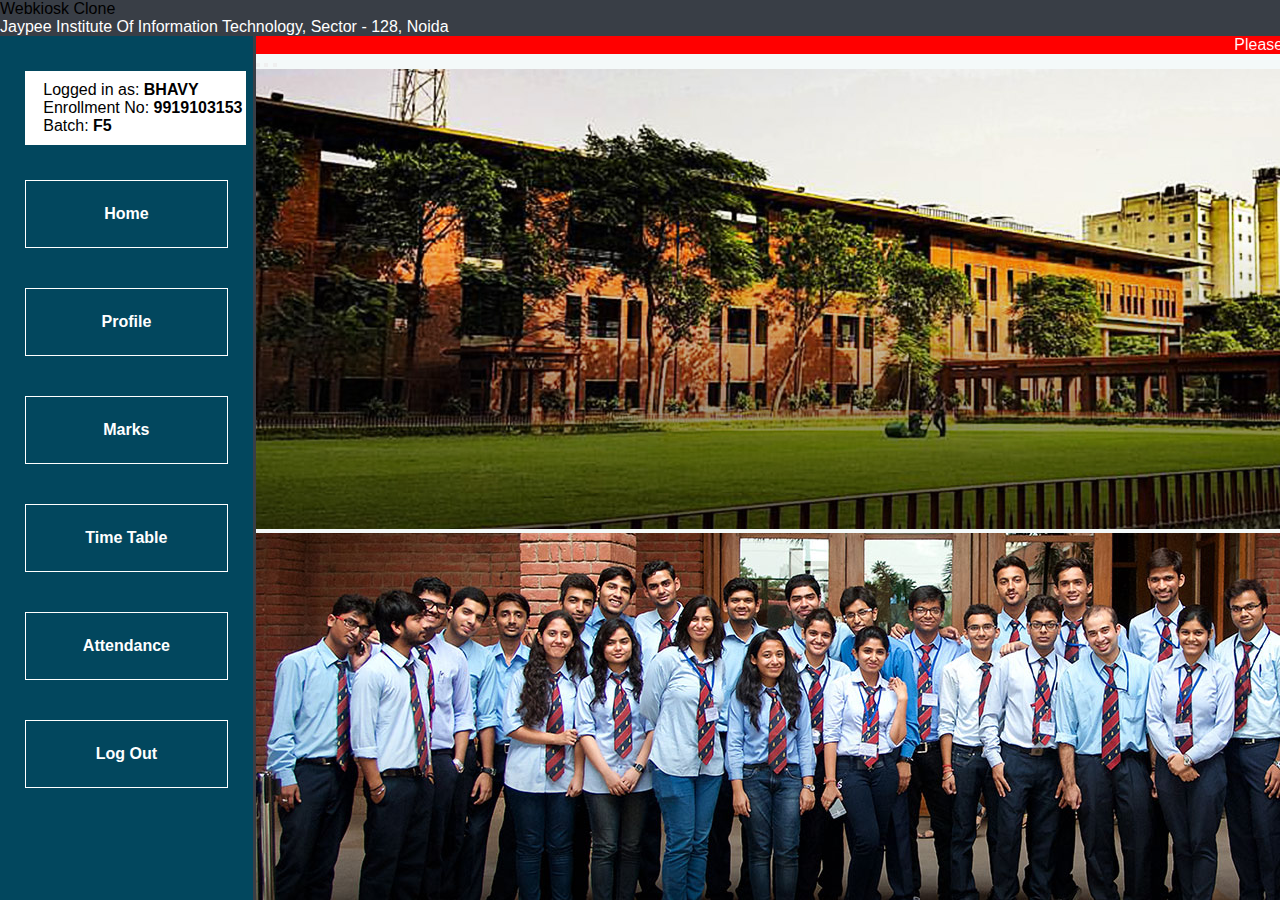
<file: index.html>
<!DOCTYPE html>
<html lang="en">

<head>
    <meta charset="UTF-8">
    <meta http-equiv="X-UA-Compatible" content="IE=edge">
    <meta name="viewport" content="width=device-width, initial-scale=1.0">
    <title>Webkiosk - Home</title>
    <link href="https://cdn.jsdelivr.net/npm/bootstrap@5.0.2/dist/css/bootstrap.min.css" rel="stylesheet"
        integrity="sha384-EVSTQN3/azprG1Anm3QDgpJLIm9Nao0Yz1ztcQTwFspd3yD65VohhpuuCOmLASjC" crossorigin="anonymous">
    <script src="https://cdn.jsdelivr.net/npm/bootstrap@5.0.2/dist/js/bootstrap.bundle.min.js"
        integrity="sha384-MrcW6ZMFYlzcLA8Nl+NtUVF0sA7MsXsP1UyJoMp4YLEuNSfAP+JcXn/tWtIaxVXM"
        crossorigin="anonymous"></script>
    <script src="https://cdn.jsdelivr.net/npm/@popperjs/core@2.9.2/dist/umd/popper.min.js"
        integrity="sha384-IQsoLXl5PILFhosVNubq5LC7Qb9DXgDA9i+tQ8Zj3iwWAwPtgFTxbJ8NT4GN1R8p"
        crossorigin="anonymous"></script>
    <script src="https://cdn.jsdelivr.net/npm/bootstrap@5.0.2/dist/js/bootstrap.min.js"
        integrity="sha384-cVKIPhGWiC2Al4u+LWgxfKTRIcfu0JTxR+EQDz/bgldoEyl4H0zUF0QKbrJ0EcQF"
        crossorigin="anonymous"></script>
    <link rel="stylesheet" href="styles.css">
</head>

<body style="background-color: #393E46;">
    <nav class="navbar navbar-dark bg-dark">
        <div class="container-fluid">
            <span class="navbar-brand mb-0 h1">Webkiosk Clone</span>
            <div style="color: white;">Jaypee Institute Of Information Technology, Sector - 128, Noida</div>

        </div>


    </nav>
    <div
        style="float: left; width: 19.75%; background-color: #02475E; height: 100vh; position: fixed; text-align: center;">
        <div
            style="text-align: left; width: 80%; background-color: white; margin-left: 10%; margin-top: 35px; padding-top: 10px; padding-bottom: 10px; padding-left: 18px; font-weight: 500;">
            Logged in as: <b>BHAVY</b>
            <br>
            Enrollment No: <b>9919103153</b>
            <br>
            Batch: <b>F5</b>
        </div>

        <a style="width: 80%; margin-top: 35px;" href="index.html" class="hbtn hb-fill-middle-bg hpad5 hbor1 ">Home</a>
        <a style="width: 80%; margin-top: 30px;" href="profile.html"
            class="hbtn hb-fill-middle-bg hpad5 hbor1">Profile</a>
        <a style="width: 80%; margin-top: 30px;" href="marks.html" class="hbtn hb-fill-middle-bg hpad5 hbor1">Marks</a>
        <a style="width: 80%; margin-top: 30px;" href="timetable.html" class="hbtn hb-fill-middle-bg hpad5 hbor1">Time
            Table</a>
        <a style="width: 80%; margin-top: 30px;" href="attendance.html"
            class="hbtn hb-fill-middle-bg hpad5 hbor1">Attendance</a>
        <a style="width: 80%; margin-top: 30px;" href="login.html" class="hbtn hb-fill-middle-bg hpad5 hbor1">Log
            Out</a>



    </div>
    <div style="float: right; width: 80%; margin-left: 20%; background-color: #F4F9F9; height: 100vh; position: fixed;">
        <marquee behavior="" direction="" style="background-color: red; color: white; font-weight: 500;">Please Register
            for 3rd year electives by end of this week!</marquee>
        <div id="carouselExampleIndicators" class="carousel slide" data-bs-ride="carousel" style="margin-top: -7px;">
            <div class="carousel-indicators">
                <button type="button" data-bs-target="#carouselExampleIndicators" data-bs-slide-to="0" class="active"
                    aria-current="true" aria-label="Slide 1"></button>
                <button type="button" data-bs-target="#carouselExampleIndicators" data-bs-slide-to="1"
                    aria-label="Slide 2"></button>
                <button type="button" data-bs-target="#carouselExampleIndicators" data-bs-slide-to="2"
                    aria-label="Slide 3"></button>
            </div>
            <div class="carousel-inner">
                <div class="carousel-item active">
                    <img src="./images/home-banner-1.jpg" class="d-block w-100" alt="...">
                </div>
                <div class="carousel-item">
                    <img src="./images/home-banner-2.jpg" class="d-block w-100" alt="...">
                </div>
                <div class="carousel-item">
                    <img src="./images/home-banner-3.jpg" class="d-block w-100" alt="...">
                </div>
            </div>
            <button class="carousel-control-prev" type="button" data-bs-target="#carouselExampleIndicators"
                data-bs-slide="prev">
                <span class="carousel-control-prev-icon" aria-hidden="true"></span>
                <span class="visually-hidden">Previous</span>
            </button>
            <button class="carousel-control-next" type="button" data-bs-target="#carouselExampleIndicators"
                data-bs-slide="next">
                <span class="carousel-control-next-icon" aria-hidden="true"></span>
                <span class="visually-hidden">Next</span>
            </button>
        </div>
        <div style="font-size: 50px; padding-left: 30px; padding-top: 15px; font-weight: 600;">Welcome to JIIT
            Webkiosk</div>
        <div style="font-size: 30px; padding-left: 30px; padding-top: 10px;">
            With the help of this webkiosk you can:
            <ul>
                <li>View Your Marks</li>
                <li>Check Your Attendance</li>
                <li>View your TimeTable</li>
            </ul>
        </div>
    </div>

</body>

</html>
</file>
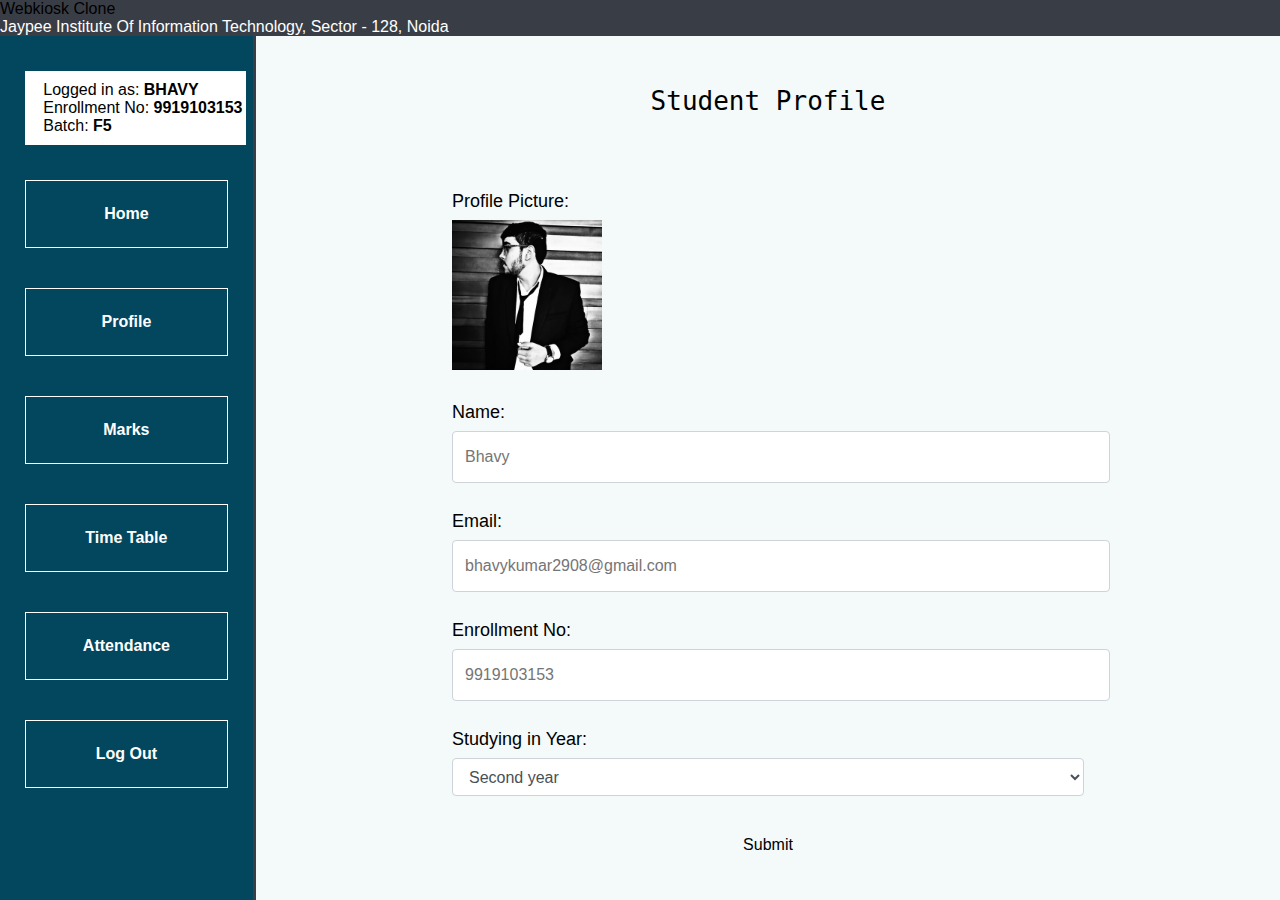
<file: profile.html>
<!DOCTYPE html>
<html lang="en">

<head>
    <meta charset="UTF-8">
    <meta http-equiv="X-UA-Compatible" content="IE=edge">
    <meta name="viewport" content="width=device-width, initial-scale=1.0">
    <title>Webkiosk - Profile</title>
    <link href="https://cdn.jsdelivr.net/npm/bootstrap@5.0.2/dist/css/bootstrap.min.css" rel="stylesheet"
        integrity="sha384-EVSTQN3/azprG1Anm3QDgpJLIm9Nao0Yz1ztcQTwFspd3yD65VohhpuuCOmLASjC" crossorigin="anonymous">
    <script src="https://cdn.jsdelivr.net/npm/bootstrap@5.0.2/dist/js/bootstrap.bundle.min.js"
        integrity="sha384-MrcW6ZMFYlzcLA8Nl+NtUVF0sA7MsXsP1UyJoMp4YLEuNSfAP+JcXn/tWtIaxVXM"
        crossorigin="anonymous"></script>
    <script src="https://cdn.jsdelivr.net/npm/@popperjs/core@2.9.2/dist/umd/popper.min.js"
        integrity="sha384-IQsoLXl5PILFhosVNubq5LC7Qb9DXgDA9i+tQ8Zj3iwWAwPtgFTxbJ8NT4GN1R8p"
        crossorigin="anonymous"></script>
    <script src="https://cdn.jsdelivr.net/npm/bootstrap@5.0.2/dist/js/bootstrap.min.js"
        integrity="sha384-cVKIPhGWiC2Al4u+LWgxfKTRIcfu0JTxR+EQDz/bgldoEyl4H0zUF0QKbrJ0EcQF"
        crossorigin="anonymous"></script>
    <link rel="stylesheet" href="styles.css">
    <link rel="stylesheet" href="profile.css">
</head>

<body style="background-color: #393E46;">
    <nav class="navbar navbar-dark bg-dark">
        <div class="container-fluid">
            <span class="navbar-brand mb-0 h1">Webkiosk Clone</span>
            <div style="color: white;">Jaypee Institute Of Information Technology, Sector - 128, Noida</div>
        </div>


    </nav>
    <div
        style="float: left; width: 19.75%; background-color: #02475E; height: 100vh; position: fixed; text-align: center;">
        <div
            style="text-align: left; width: 80%; background-color: white; margin-left: 10%; margin-top: 35px; padding-top: 10px; padding-bottom: 10px; padding-left: 18px; font-weight: 500;">
            Logged in as: <b>BHAVY</b>
            <br>
            Enrollment No: <b>9919103153</b>
            <br>
            Batch: <b>F5</b>
        </div>

        <a style="width: 80%; margin-top: 35px;" href="index.html" class="hbtn hb-fill-middle-bg hpad5 hbor1 ">Home</a>
        <a style="width: 80%; margin-top: 30px;" href="profile.html"
            class="hbtn hb-fill-middle-bg hpad5 hbor1">Profile</a>
        <a style="width: 80%; margin-top: 30px;" href="marks.html" class="hbtn hb-fill-middle-bg hpad5 hbor1">Marks</a>
        <a style="width: 80%; margin-top: 30px;" href="timetable.html" class="hbtn hb-fill-middle-bg hpad5 hbor1">Time
            Table</a>
        <a style="width: 80%; margin-top: 30px;" href="attendance.html"
            class="hbtn hb-fill-middle-bg hpad5 hbor1">Attendance</a>
        <a style="width: 80%; margin-top: 30px;" href="login.html" class="hbtn hb-fill-middle-bg hpad5 hbor1">Log
            Out</a>



    </div>
    <div style="float: right; width: 80%; margin-left: 20%; background-color: #F4F9F9; height: 100vh; position: fixed;">
        <div class="container">
            <header class="header">
                <h1 id="title" class="text-center">Student Profile</h1>

            </header>
            <form id="survey-form">
                <div class="form-group">
                    <p>Profile Picture:</p>
                    <img style="width: 150px;" src="./images/black_dp.jpg" alt="">

                </div>
                <div class="form-group">
                    <label id="name-label" for="name">Name:</label>
                    <input type="text" name="course_name" id="name" class="form-control" placeholder="Bhavy" required />
                </div>
                <div class="form-group">
                    <label id="email-label" for="email">Email:</label>
                    <input type="email" name="email" id="email" class="form-control"
                        placeholder="bhavykumar2908@gmail.com" required />
                </div>

                <div class="form-group">
                    <label id="number-label" for="number">Enrollment No:</label>
                    <input type="number" name="rollno" id="number" min="1" max="100" class="form-control"
                        placeholder="9919103153" />
                </div>

                <div class="form-group">
                    <p>Studying in Year:</p>
                    <select id="dropdown" name="role" class="form-control" required>
                        <option disabled selected value>Second year</option>
                        <option>First Year</option>
                        <option>Second Year</option>
                        <option>
                            Third Year
                        </option>
                        <option>Fourth Year</option>
                    </select>
                </div>









                <div class="form-group">
                    <button type="submit" id="submit" class="submit-button">
                        Submit
                    </button>
                </div>
            </form>
        </div>
    </div>

</body>

</html>
</file>
<file: styles.css>
.hbtn {
    position: relative;
    box-sizing: border-box;
    display: inline-block;
    overflow: hidden;
    padding: 8px 20px;
    margin: 0px 3px 6px;
    text-align: center;
    border: 3px solid rgb(255, 255, 255);
    text-decoration: none;
    color: rgb(255, 255, 255);
    white-space: nowrap;
    z-index: 0;
    font-weight: bolder;
}

.hbtn i {
    padding-right: 8px;
}

.hb-fill-middle-bg::before {
    position: absolute;
    content: "";
    background: rgb(255, 255, 255);
    transition-duration: 0.3s;
    z-index: -1;
    inset: auto auto 0px 0px;
    width: 100%;
    height: 0px;
    opacity: 1;
}

.hb-fill-middle-bg:hover::before {
    width: 100%;
    height: 50%;
    opacity: 1;
}

.hb-fill-middle-bg:hover {
    color: rgb(0, 0, 0);
    background: rgb(255, 255, 255);
    transition: all 0.3s ease 0s;
}

.hb-fill-middle-bg::after {
    position: absolute;
    content: "";
    background: rgb(255, 255, 255);
    transition-duration: 0.3s;
    z-index: -1;
    inset: 0px auto auto 0px;
    width: 100%;
    height: 0px;
    opacity: 1;
}

.hb-fill-middle-bg:hover::after {
    height: 50%;
}

.hpad5 {
    padding: 24px 36px !important;
}

.hbor1 {
    border-width: 1px;
}

.hbor1::before {
    border-width: 1px !important;
}

@import url("https://fonts.googleapis.com/css2?family=Quicksand:wght@500&display=swap");
* {
    padding: 0;
    margin: 0;
    font-family: "Quicksand", sans-serif;
}

body {
    background: #fff;
}

.container {
    position: relative;
    width: 100%;
    min-height: 100vh;
}

.container .video-container {
    position: relative;
    width: 100%;
    height: 100vh;
    overflow: hidden;
}

.container video {
    position: relative;
    min-width: 100% !important;
    min-height: 100% !important;
    width: auto;
    height: auto;
}

.container .center {
    position: absolute;
    top: 50%;
    left: 50%;
    transform: translate(-50%, -50%);
    width: 400px;
    background: rgba(255, 255, 255, 0.7);
    padding: 20px 40px;
    box-sizing: border-box;
}

.container .center h1 {
    font-size: 25px;
    text-align: center;
    margin: 10px 0 20px;
}

.container .center input {
    width: 100%;
    border: none;
    outline: none;
    font-size: 20px;
    border: 2px solid #908686;
    margin: 10px 0;
    padding: 10px;
    box-sizing: border-box;
    background: transparent;
    color: #262626;
}

.container .center a#login {
    display: block;
    text-decoration: none;
    text-transform: uppercase;
    color: #fff;
    background: #02475E;
    width: 100%;
    text-align: center;
    padding: 10px 0;
    margin: 10px 0 10px;
}

.container .center a#login:hover {
    background: #03a9f4;
}

.container .center a {
    color: #262626;
}

.container .center a:hover {
    color: #f44336;
}
</file>
<file: profile.css>
h1 {
    font-weight: 400;
    line-height: 1.2;
    font-family: monospace;
}

p {
    font-size: 1.125rem;
}

h1, p {
    margin-top: 0;
    margin-bottom: 0.5rem;
}

label {
    display: flex;
    align-items: center;
    font-size: 1.125rem;
    margin-bottom: 0.5rem;
}

input, button, select, textarea {
    margin: 0;
    font-family: inherit;
    font-size: inherit;
    line-height: inherit;
}

button {
    border: none;
}

.container {
    width: 100%;
    margin: 3.125rem auto 0 auto;
}

@media (min-width: 576px) {
    .container {
        max-width: 540px;
    }
}

@media (min-width: 768px) {
    .container {
        max-width: 720px;
    }
}

.header {
    padding: 0 0.625rem;
    margin-bottom: 1.875rem;
}

.description {
    font-style: italic;
    font-weight: 200;
    text-shadow: 1px 1px 1px rgba(0, 0, 0, 0.4);
}

.clue {
    margin-left: 0.25rem;
    font-size: 0.9rem;
    color: #e4e4e4;
}

.text-center {
    text-align: center;
}

/* form */

form {
    background: var(--color-darkblue-alpha);
    padding: 2.5rem 0.625rem;
    border-radius: 0.25rem;
}

@media (min-width: 480px) {
    form {
        padding: 2.5rem;
    }
}

.form-group {
    margin: 0 auto 1.25rem auto;
    padding: 0.25rem;
}

.form-control {
    display: block;
    width: 100%;
    height: 2.375rem;
    padding: 0.375rem 0.75rem;
    color: #495057;
    background-color: #fff;
    background-clip: padding-box;
    border: 1px solid #ced4da;
    border-radius: 0.25rem;
    transition: border-color 0.15s ease-in-out, box-shadow 0.15s ease-in-out;
}

.form-control:focus {
    border-color: #80bdff;
    outline: 0;
    box-shadow: 0 0 0 0.2rem rgba(0, 123, 255, 0.25);
}

.input-radio, .input-checkbox {
    display: inline-block;
    margin-right: 0.625rem;
    min-height: 1.25rem;
    min-width: 1.25rem;
}

.input-textarea {
    min-height: 120px;
    width: 100%;
    padding: 0.625rem;
    resize: vertical;
}

.submit-button {
    display: block;
    width: 100%;
    padding: 0.75rem;
    background: var(--color-green);
    color: inherit;
    border-radius: 2px;
    cursor: pointer;
}
</file>
